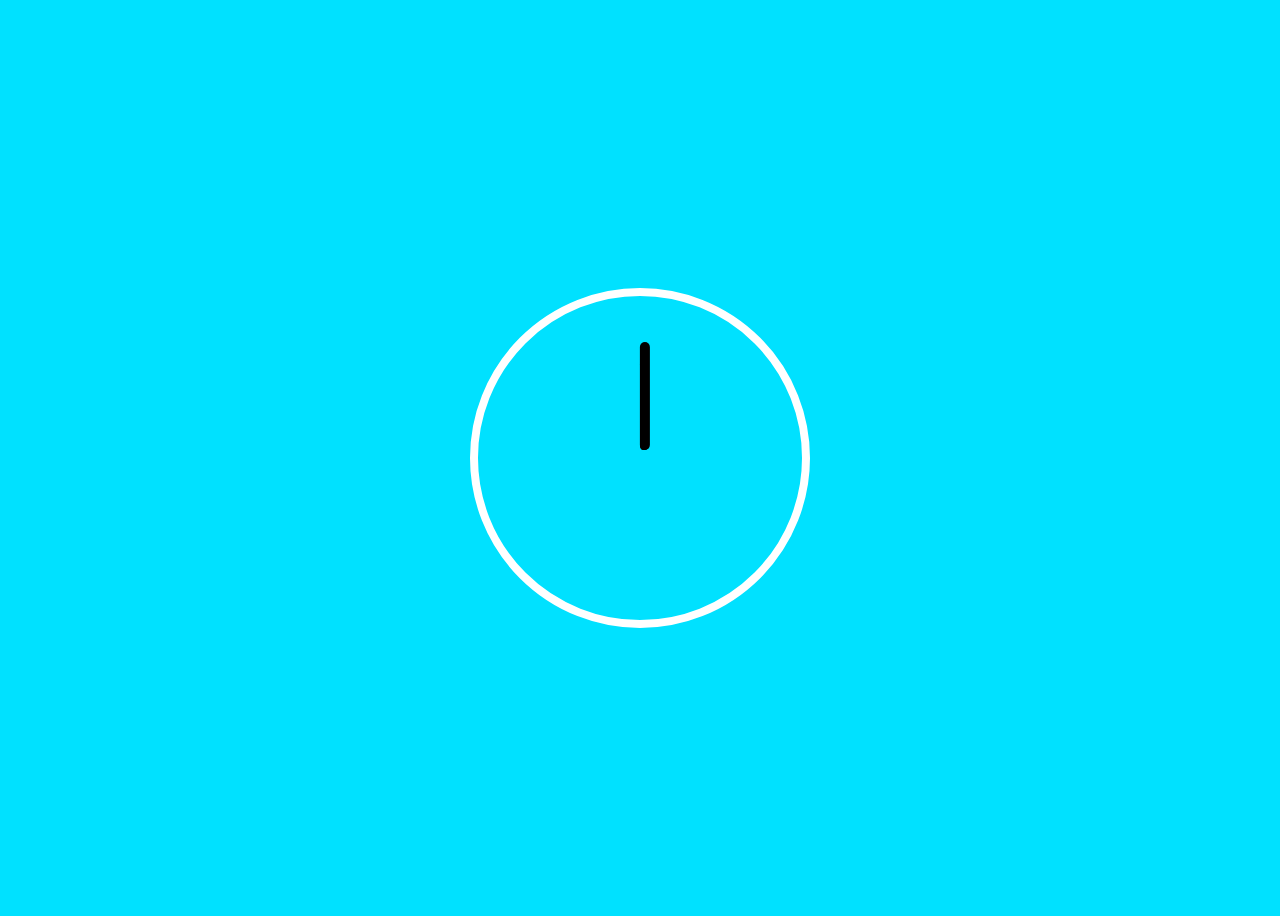
<file: Project2(Clock)/index.html>
<!DOCTYPE html>
<html lang="en">
<head>
    <meta charset="UTF-8">
    <meta http-equiv="X-UA-Compatible" content="IE=edge">
    <meta name="viewport" content="width=\, initial-scale=1.0">
    <title>clock</title>
</head>
<body>
    <div id="set">
        <div class="element" id="clock_body">
            <div class="arrows"  id="arrow_hour"></div>
            <div class="arrows" id="arrow_min"></div>
            <div class="arrows" id="arrow_sec"></div>

        </div>

    </div>

</body>
<style>
    html{
        /* background: url(https://unsplash.it/1500/1000?image=881&blur=5); */
        background: rgb(0, 225, 255);
    }
    #clock_body{
        border: 8px solid white;
        width: 36vh;
        height: 36vh;
        /* align-items: center; */
        border-radius:36vh;
        
    }
    #set{
        height: 100vh;
        display: flex;
    }
    .element{
        margin: auto;
        
    }
    .arrows {
    width: 1vh;
    height: 10vh;
    background: black;
    position: absolute;
    top: 50%;
    left: 50%;
    border-radius: 5px;
    transform: rotate(180deg);
    transform-origin: top;
    transition: all 0.9s cubic-bezier(0, 1.67, 1, -0.99);
    }

    #arrow_hour{
        width: .7vh;
        height: 7vh;
    }
    #arrow_sec{
        width: 1.1vh;
        height: 12vh;
    }

</style>

<script>
    // console.log(newDate.getHours())
    newDate = new Date()
    let x = 30*((newDate.getHours())%12) + 180
    let y = 6*(newDate.getMinutes()) + 180
    let z = 6*(newDate.getSeconds()) + 180
    
    // function main(){   //ctime = current time
    // newDate = new Date()

    //     window.requestAnimationFrame(main)
    //     // console.log("hello")
    //     x = 30*((newDate.getHours())%12) + 180
    //     y = 6*(newDate.getMinutes()) + 180
    //     z = 6*(newDate.getSeconds()) + 180
    //     document.getElementById('arrow_hour').style.transform = "rotate(" + x+ "deg)"
    //     document.getElementById('arrow_min').style.transform = "rotate(" + y+ "deg)"
    //     document.getElementById('arrow_sec').style.transform = "rotate(" + z+ "deg)"

    // }
    // window.requestAnimationFrame(main)
    z  = z+54
    setInterval(() => {

        // newDate = new Date()

    //     window.requestAnimationFrame(main)
    //     // console.log("hello")
        x = 30*((newDate.getHours())%12) + 180
        y = 6*(newDate.getMinutes()) + 180
        z = z+6;
        console.log(z)
        document.getElementById('arrow_hour').style.transform = "rotate(" + x+ "deg)"
        document.getElementById('arrow_min').style.transform = "rotate(" + y+ "deg)"
        document.getElementById('arrow_sec').style.transform = "rotate(" + z+ "deg)"
        
    }, 1000);



    


</script>
</html>
</file>
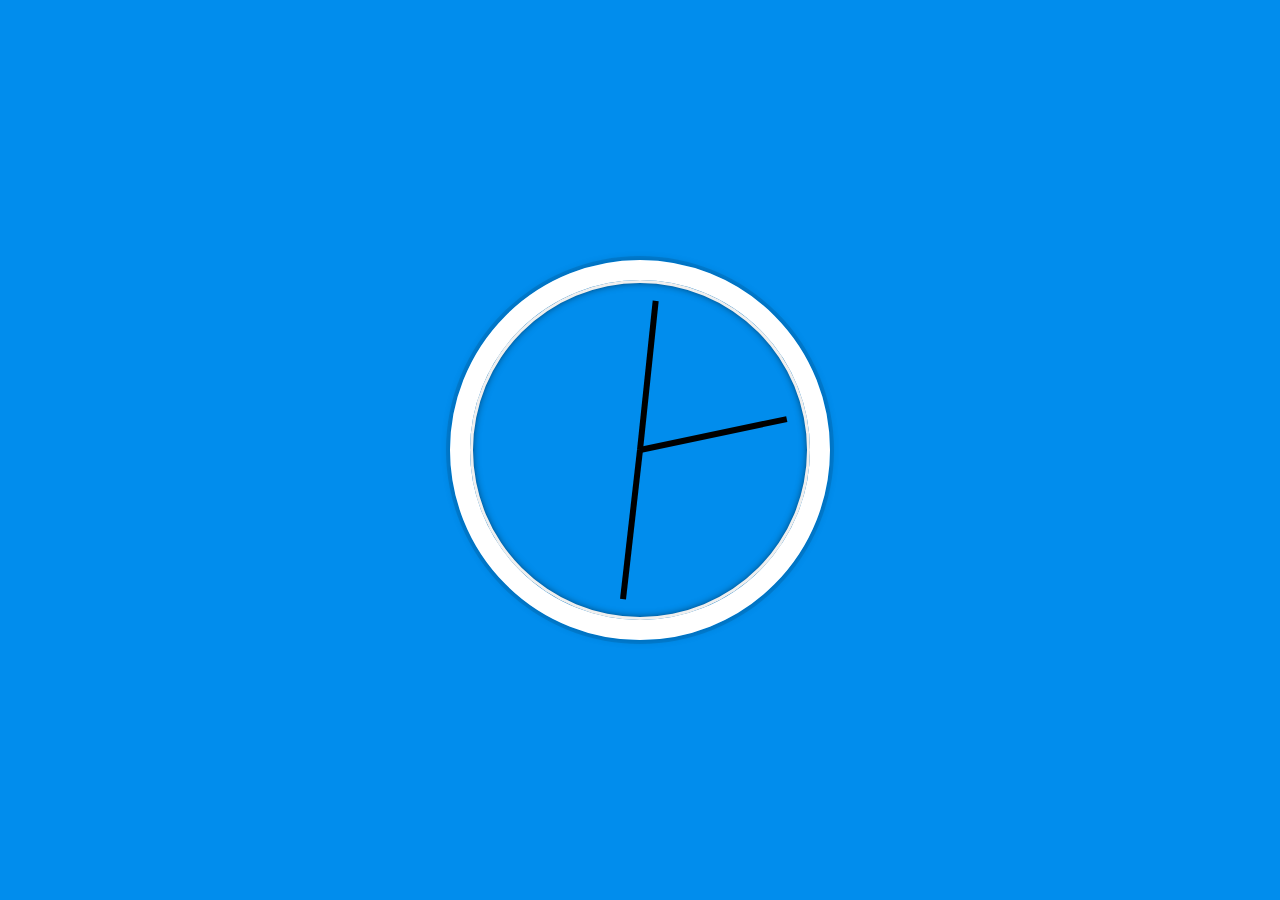
<file: Project2(Clock)/StarterFiles/index-FINISHED.html>
<!DOCTYPE html>
<html lang="en">
<head>
  <meta charset="UTF-8">
  <title>JS + CSS Clock</title>
</head>
<body>


    <div class="clock">
      <div class="clock-face">
        <div class="hand hour-hand"></div>
        <div class="hand min-hand"></div>
        <div class="hand second-hand"></div>
      </div>
    </div>


  <style>
    html {
      background: #018DED url(https://unsplash.it/1500/1000?image=881&blur=5);
      background-size: cover;
      font-family: 'helvetica neue';
      text-align: center;
      font-size: 10px;
    }

    body {
      margin: 0;
      font-size: 2rem;
      display: flex;
      flex: 1;
      min-height: 100vh;
      align-items: center;
    }

    .clock {
      width: 30rem;
      height: 30rem;
      border: 20px solid white;
      border-radius: 50%;
      margin: 50px auto;
      position: relative;
      padding: 2rem;
      box-shadow:
        0 0 0 4px rgba(0,0,0,0.1),
        inset 0 0 0 3px #EFEFEF,
        inset 0 0 10px black,
        0 0 10px rgba(0,0,0,0.2);
    }

    .clock-face {
      position: relative;
      width: 100%;
      height: 100%;
      transform: translateY(-3px); /* account for the height of the clock hands */
    }

    .hand {
      width: 50%;
      height: 6px;
      background: black;
      position: absolute;
      top: 50%;
      transform-origin: 100%;
      transform: rotate(90deg);
      transition: all 0.05s;
      transition-timing-function: cubic-bezier(0.1, 2.7, 0.58, 1);
    }
</style>

<script>
  const secondHand = document.querySelector('.second-hand');
  const minsHand = document.querySelector('.min-hand');
  const hourHand = document.querySelector('.hour-hand');

  function setDate() {
    const now = new Date();

    const seconds = now.getSeconds();
    const secondsDegrees = ((seconds / 60) * 360) + 90;
    secondHand.style.transform = `rotate(${secondsDegrees}deg)`;

    const mins = now.getMinutes();
    const minsDegrees = ((mins / 60) * 360) + ((seconds/60)*6) + 90;
    minsHand.style.transform = `rotate(${minsDegrees}deg)`;

    const hour = now.getHours();
    const hourDegrees = ((hour / 12) * 360) + ((mins/60)*30) + 90;
    hourHand.style.transform = `rotate(${hourDegrees}deg)`;
  }

  setInterval(setDate, 1000);

  setDate();

</script>
</body>
</html>
</file>
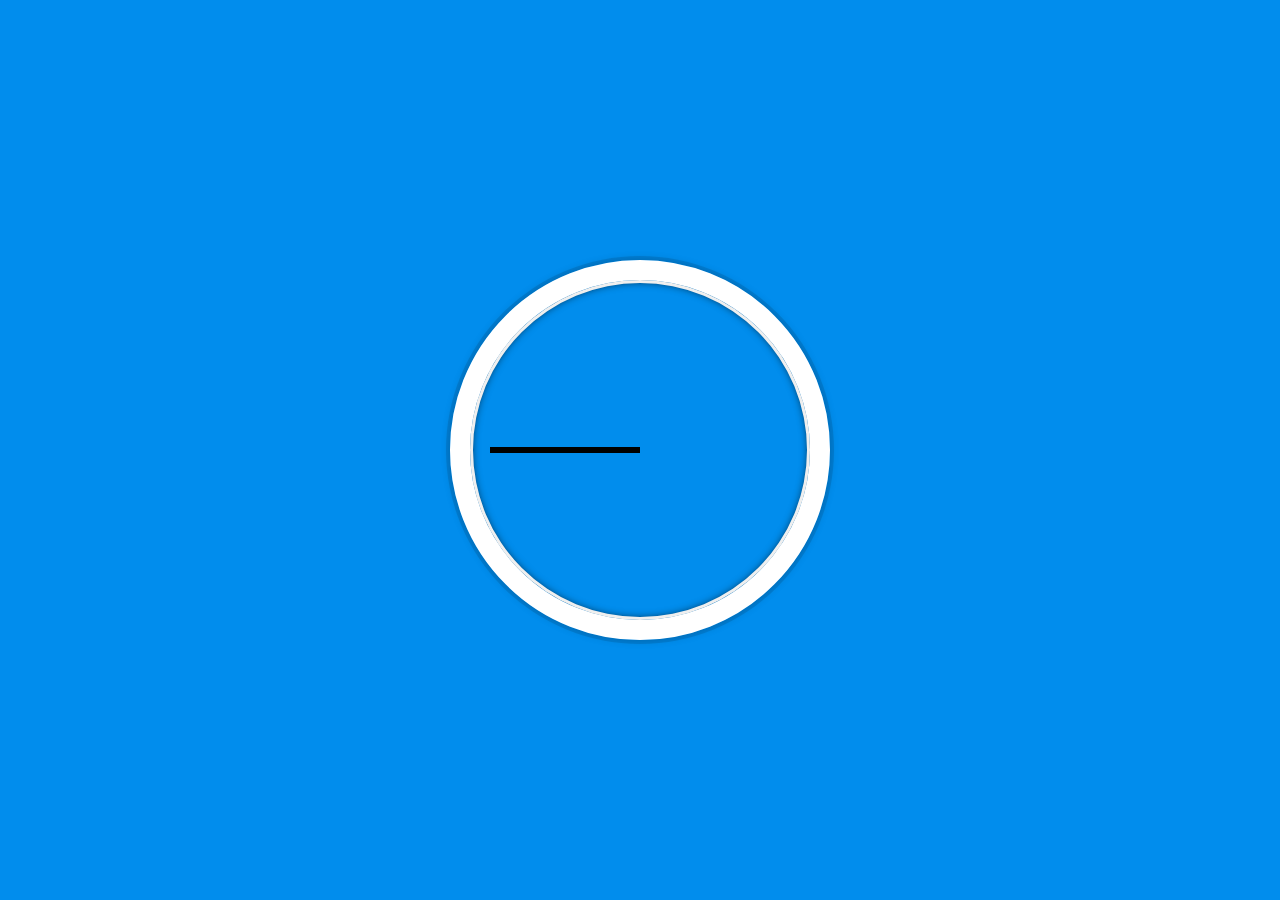
<file: Project2(Clock)/StarterFiles/index-START.html>
<!DOCTYPE html>
<html lang="en">
<head>
  <meta charset="UTF-8">
  <title>JS + CSS Clock</title>
</head>
<body>


    <div class="clock">
      <div class="clock-face">
        <div class="hand hour-hand"></div>
        <div class="hand min-hand"></div>
        <div class="hand second-hand"></div>
      </div>
    </div>


  <style>
    html {
      background: #018DED url(https://unsplash.it/1500/1000?image=881&blur=5);
      background-size: cover;
      font-family: 'helvetica neue';
      text-align: center;
      font-size: 10px;
    }

    body {
      margin: 0;
      font-size: 2rem;
      display: flex;
      flex: 1;
      min-height: 100vh;
      align-items: center;
    }

    .clock {
      width: 30rem;
      height: 30rem;
      border: 20px solid white;
      border-radius: 50%;
      margin: 50px auto;
      position: relative;
      padding: 2rem;
      box-shadow:
        0 0 0 4px rgba(0,0,0,0.1),
        inset 0 0 0 3px #EFEFEF,
        inset 0 0 10px black,
        0 0 10px rgba(0,0,0,0.2);
    }

    .clock-face {
      position: relative;
      width: 100%;
      height: 100%;
      transform: translateY(-3px); /* account for the height of the clock hands */
    }

    .hand {
      width: 50%;
      height: 6px;
      background: black;
      position: absolute;
      top: 50%;
    }

  </style>

  <script>


  </script>
</body>
</html>
</file>
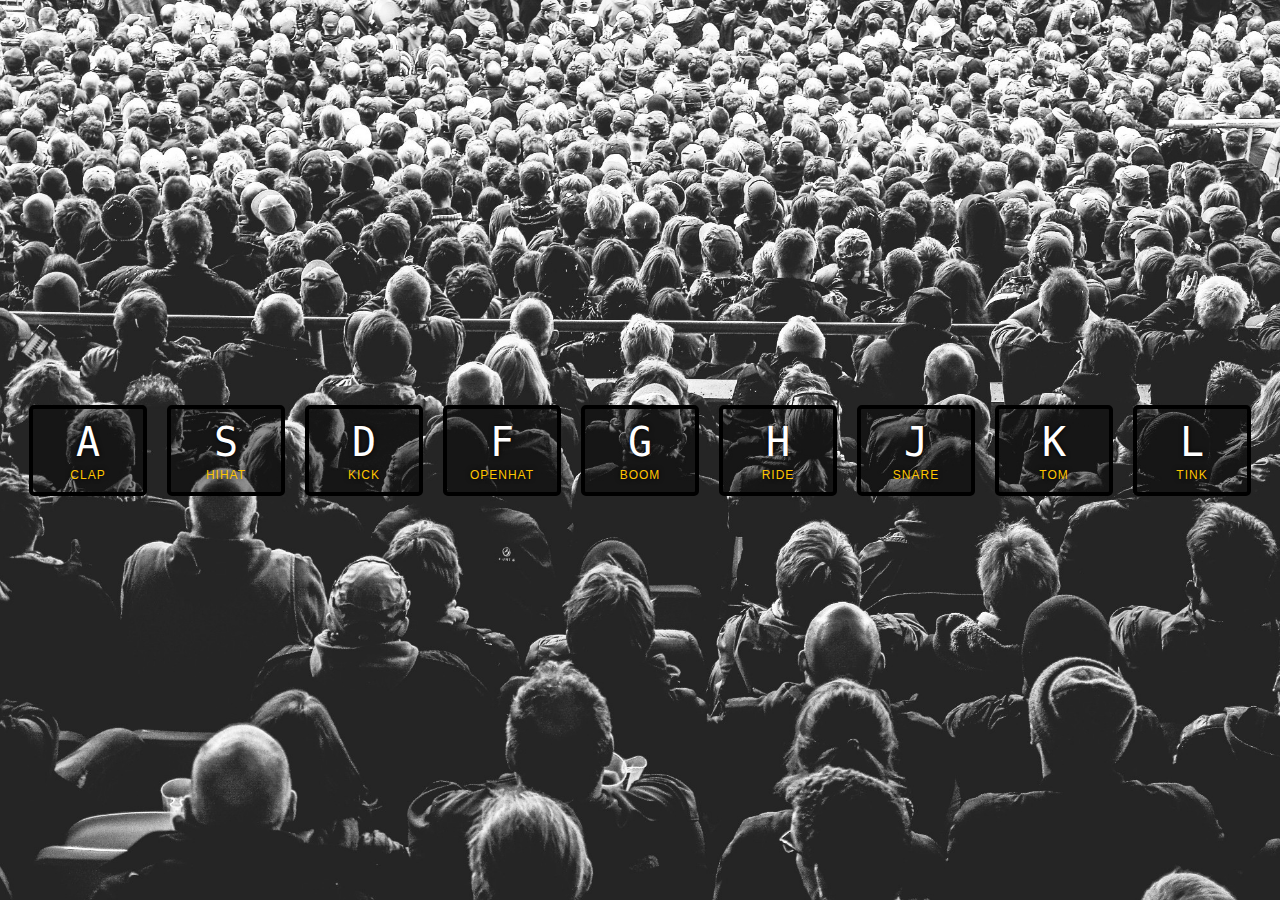
<file: Project1(druM)/Downloaded/StarterFile/index-FINISHED.html>
<!DOCTYPE html>
<html lang="en">
<head>
  <meta charset="UTF-8">
  <title>JS Drum Kit</title>
  <link rel="stylesheet" href="style.css">
</head>
<body>


  <div class="keys">
    <div data-key="65" class="key">
      <kbd>A</kbd>
      <span class="sound">clap</span>
    </div>
    <div data-key="83" class="key">
      <kbd>S</kbd>
      <span class="sound">hihat</span>
    </div>
    <div data-key="68" class="key">
      <kbd>D</kbd>
      <span class="sound">kick</span>
    </div>
    <div data-key="70" class="key">
      <kbd>F</kbd>
      <span class="sound">openhat</span>
    </div>
    <div data-key="71" class="key">
      <kbd>G</kbd>
      <span class="sound">boom</span>
    </div>
    <div data-key="72" class="key">
      <kbd>H</kbd>
      <span class="sound">ride</span>
    </div>
    <div data-key="74" class="key">
      <kbd>J</kbd>
      <span class="sound">snare</span>
    </div>
    <div data-key="75" class="key">
      <kbd>K</kbd>
      <span class="sound">tom</span>
    </div>
    <div data-key="76" class="key">
      <kbd>L</kbd>
      <span class="sound">tink</span>
    </div>
  </div>

  <audio data-key="65" src="sounds/clap.wav"></audio>
  <audio data-key="83" src="sounds/hihat.wav"></audio>
  <audio data-key="68" src="sounds/kick.wav"></audio>
  <audio data-key="70" src="sounds/openhat.wav"></audio>
  <audio data-key="71" src="sounds/boom.wav"></audio>
  <audio data-key="72" src="sounds/ride.wav"></audio>
  <audio data-key="74" src="sounds/snare.wav"></audio>
  <audio data-key="75" src="sounds/tom.wav"></audio>
  <audio data-key="76" src="sounds/tink.wav"></audio>

<script>
  function removeTransition(e) {
    if (e.propertyName !== 'transform') return;
    e.target.classList.remove('playing');
  }

  function playSound(e) {
    const audio = document.querySelector(`audio[data-key="${e.keyCode}"]`);
    const key = document.querySelector(`div[data-key="${e.keyCode}"]`);
    if (!audio) return;

    key.classList.add('playing');
    audio.currentTime = 0;
    audio.play();
  }

  const keys = Array.from(document.querySelectorAll('.key'));
  keys.forEach(key => key.addEventListener('transitionend', removeTransition));
  window.addEventListener('keydown', playSound);
</script>


</body>
</html>
</file>
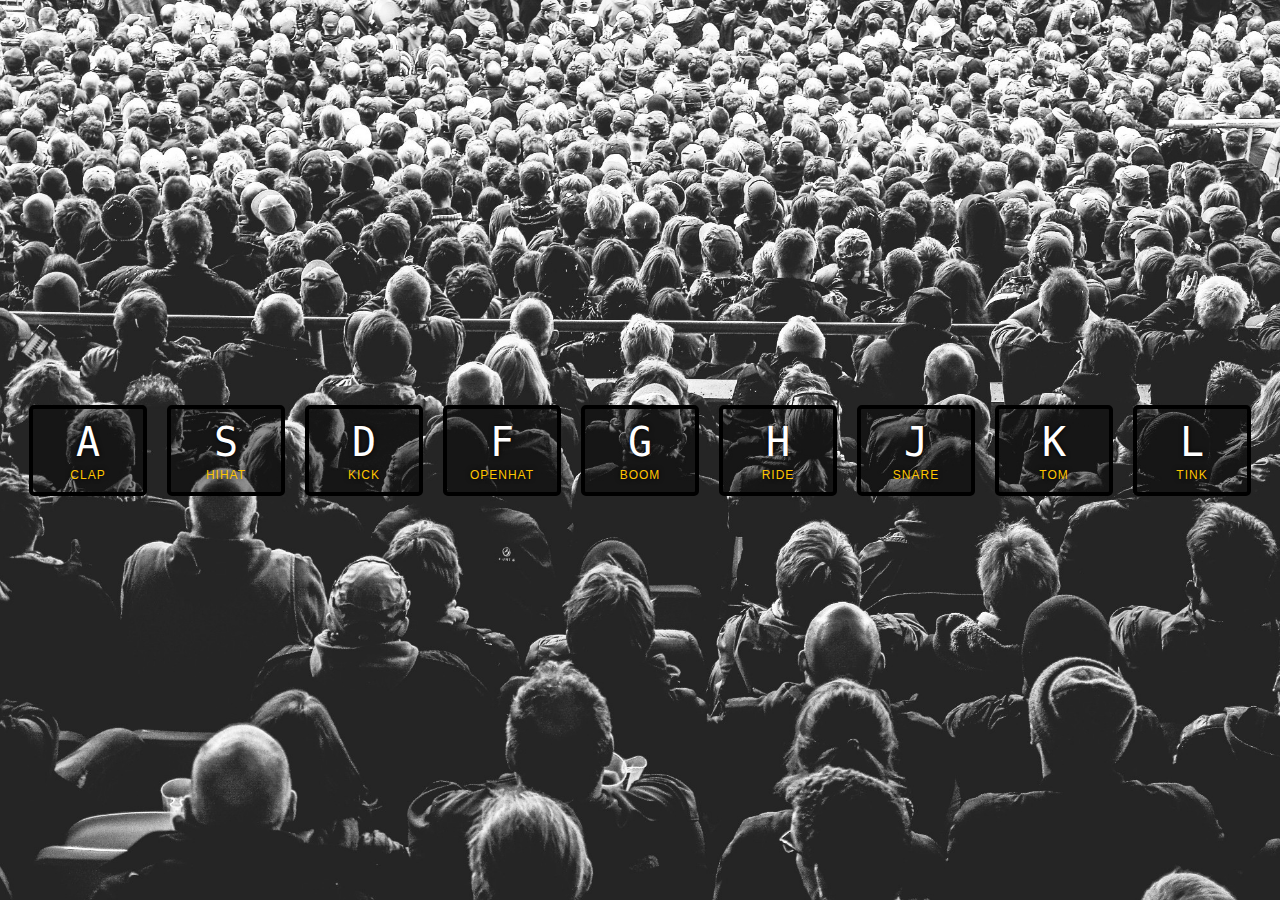
<file: Project1(druM)/Downloaded/StarterFile/index-START.html>
<!DOCTYPE html>
<html lang="en">
<head>
  <meta charset="UTF-8">
  <title>JS Drum Kit</title>
  <link rel="stylesheet" href="style.css">
</head>
<body>


  <div class="keys">
    <div data-key="65" class="key">
      <kbd>A</kbd>
      <span class="sound">clap</span>
    </div>
    <div data-key="83" class="key">
      <kbd>S</kbd>
      <span class="sound">hihat</span>
    </div>
    <div data-key="68" class="key">
      <kbd>D</kbd>
      <span class="sound">kick</span>
    </div>
    <div data-key="70" class="key">
      <kbd>F</kbd>
      <span class="sound">openhat</span>
    </div>
    <div data-key="71" class="key">
      <kbd>G</kbd>
      <span class="sound">boom</span>
    </div>
    <div data-key="72" class="key">
      <kbd>H</kbd>
      <span class="sound">ride</span>
    </div>
    <div data-key="74" class="key">
      <kbd>J</kbd>
      <span class="sound">snare</span>
    </div>
    <div data-key="75" class="key">
      <kbd>K</kbd>
      <span class="sound">tom</span>
    </div>
    <div data-key="76" class="key">
      <kbd>L</kbd>
      <span class="sound">tink</span>
    </div>
  </div>

  <audio data-key="65" src="sounds/clap.wav"></audio>
  <audio data-key="83" src="sounds/hihat.wav"></audio>
  <audio data-key="68" src="sounds/kick.wav"></audio>
  <audio data-key="70" src="sounds/openhat.wav"></audio>
  <audio data-key="71" src="sounds/boom.wav"></audio>
  <audio data-key="72" src="sounds/ride.wav"></audio>
  <audio data-key="74" src="sounds/snare.wav"></audio>
  <audio data-key="75" src="sounds/tom.wav"></audio>
  <audio data-key="76" src="sounds/tink.wav"></audio>

<script>

</script>


</body>
</html>
</file>
<file: Project1(druM)/Downloaded/StarterFile/style.css>
html {
  font-size: 10px;
  background: url('./background.jpg') bottom center;
  background-size: cover;
}

body,html {
  margin: 0;
  padding: 0;
  font-family: sans-serif;
}

.keys {
  display: flex;
  flex: 1;
  min-height: 100vh;
  align-items: center;
  justify-content: center;
}

.key {
  border: .4rem solid black;
  border-radius: .5rem;
  margin: 1rem;
  font-size: 1.5rem;
  padding: 1rem .5rem;
  transition: all .07s ease;
  width: 10rem;
  text-align: center;
  color: white;
  background: rgba(0,0,0,0.4);
  text-shadow: 0 0 .5rem black;
}

.playing {
  transform: scale(1.1);
  border-color: #ffc600;
  box-shadow: 0 0 1rem #ffc600;
}

kbd {
  display: block;
  font-size: 4rem;
}

.sound {
  font-size: 1.2rem;
  text-transform: uppercase;
  letter-spacing: .1rem;
  color: #ffc600;
}
</file>
